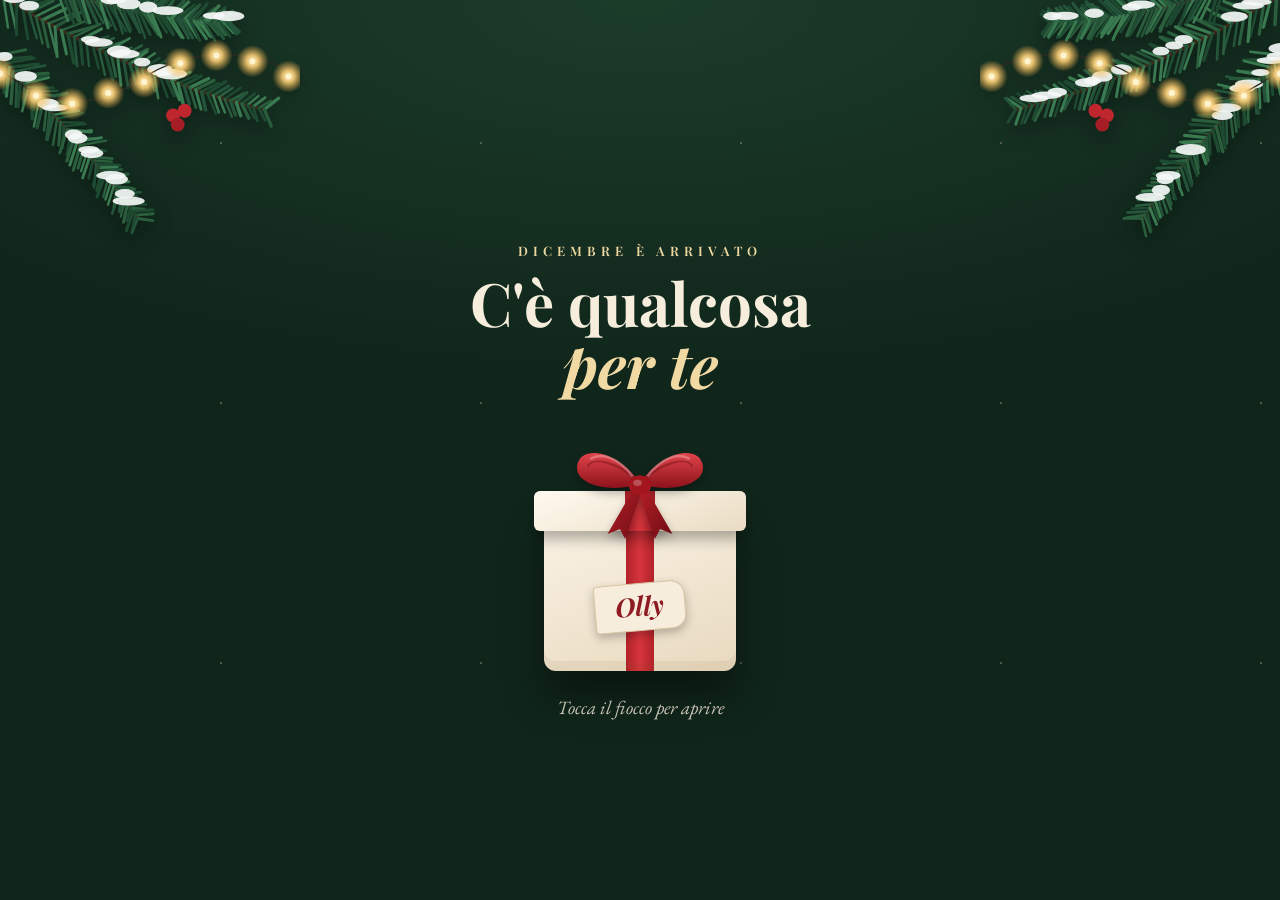
<file: index.html>
<!doctype html>
<html lang="it">
<head>
  <meta charset="utf-8">
  <meta name="viewport" content="width=device-width, initial-scale=1, viewport-fit=cover">
  <meta name="robots" content="noindex">
  <meta name="theme-color" content="#10261b">
  <title>Calendario dell'avvento</title>
  <link rel="icon" href="icon.svg" type="image/svg+xml">
  <link rel="icon" href="icon-192.png" sizes="192x192" type="image/png">
  <link rel="apple-touch-icon" href="icon-180.png">
  <link rel="manifest" href="manifest.webmanifest">
  <meta name="apple-mobile-web-app-title" content="Per Olly">
  <meta name="apple-mobile-web-app-capable" content="yes">
  <meta name="apple-mobile-web-app-status-bar-style" content="black-translucent">
  <link rel="preconnect" href="https://fonts.googleapis.com">
  <link rel="preconnect" href="https://fonts.gstatic.com" crossorigin>
  <link href="https://fonts.googleapis.com/css2?family=Caveat:wght@500;600&family=EB+Garamond:ital,wght@0,400;0,500;1,400&family=Playfair+Display:ital,wght@0,600;0,700;1,600;1,700&display=swap" rel="stylesheet">
  <link rel="stylesheet" href="style.css?v=20261128l">
  <link rel="stylesheet" href="voucher.css?v=20261128l">
</head>
<body>
  <div class="snow" aria-hidden="true"></div>
  <div class="branch left" aria-hidden="true"></div>
  <div class="branch right" aria-hidden="true"></div>

  <!-- Schermata 1: il pacchetto da aprire -->
  <main id="intro" class="screen intro">
    <p class="kicker">Dicembre è arrivato</p>
    <h1 class="intro-title">C'è qualcosa<br><em>per te</em></h1>

    <button id="gift" class="gift" type="button" aria-label="Apri il pacchetto">
      <span class="gift-glow"></span>
      <span class="gift-box"><span class="tag" id="tag-name">Olly</span></span>
      <span class="gift-lid"></span>
      <span class="gift-bow" data-bow></span>
    </button>
    <p class="hint" id="gift-hint">Tocca il fiocco per aprire</p>

    <form id="code-form" class="code-form" hidden>
      <label for="code">Qual è la parola segreta?</label>
      <div class="code-row">
        <input id="code" name="code" type="password" autocomplete="off" autocapitalize="off" spellcheck="false" required>
        <button type="submit">Entra</button>
      </div>
      <p class="code-error" id="code-error" role="alert"></p>
    </form>
  </main>

  <!-- Schermata 2: il calendario -->
  <main id="calendar" class="screen calendar" hidden>
    <div id="preview-bar" class="preview-bar" hidden>
      Anteprima admin del <input type="date" id="preview-date" min="2026-11-25" max="2026-12-26">
    </div>
    <header class="cal-head">
      <p class="per">Per</p>
      <h1 class="name"><span id="her-name">Olly</span><span class="heart" data-heart></span></h1>
      <div class="divider"><span></span><i data-bow></i><span></span></div>
      <p class="subtitle">Il tuo calendario dell'Avvento <span>♡</span></p>
      <p class="intro-text" id="intro-text"></p>
      <p class="signature" id="signature"></p>
      <p class="status"><svg viewBox="0 0 24 24" width="18" height="18" fill="none" stroke="currentColor" stroke-width="1.6" aria-hidden="true"><rect x="3.5" y="5" width="17" height="15" rx="2.5"/><path d="M3.5 10h17M8 3v4M16 3v4"/></svg><span id="status"></span></p>
    </header>
    <section class="grid" id="grid" aria-label="Caselle dal 1 al 24 dicembre"></section>
    <div class="ground" aria-hidden="true"></div>
  </main>

  <!-- Finestra della sorpresa -->
  <dialog id="surprise" class="surprise">
    <div class="paper">
      <span class="paper-rim" aria-hidden="true"></span>
      <span class="paper-bg" aria-hidden="true"></span>
      <article class="sheet">
        <button class="close" type="button" aria-label="Chiudi">×</button>
        <p class="s-date"><span id="s-date"></span></p>
        <h2 id="s-title"></h2>
        <div id="s-body"></div>
      </article>
      <span class="paper-bow" data-bow aria-hidden="true"></span>
      <span class="paper-sprig" data-sprig aria-hidden="true"></span>
    </div>
    <svg class="fx" width="0" height="0" aria-hidden="true" focusable="false">
      <filter id="tear" x="-4%" y="-4%" width="108%" height="108%"><feTurbulence type="fractalNoise" baseFrequency="0.045" numOctaves="3" seed="4" result="n"/><feDisplacementMap in="SourceGraphic" in2="n" scale="12" xChannelSelector="R" yChannelSelector="G"/></filter>
      <filter id="tear-rim" x="-4%" y="-4%" width="108%" height="108%"><feTurbulence type="fractalNoise" baseFrequency="0.09" numOctaves="4" seed="9" result="n"/><feDisplacementMap in="SourceGraphic" in2="n" scale="16" xChannelSelector="R" yChannelSelector="G"/></filter>
    </svg>
    <nav class="day-nav" aria-label="Altri giorni">
      <button id="s-prev" type="button" aria-label="Giorno prima">‹</button>
      <span id="s-count"></span>
      <button id="s-next" type="button" aria-label="Giorno dopo">›</button>
      <button id="s-sound" class="sound" type="button" aria-label="Togli il suono">🔊</button>
      <button id="s-save" class="sound save" type="button" aria-label="Salva la cartolina" title="Salva la cartolina" hidden><svg viewBox="0 0 24 24" aria-hidden="true"><path d="M12 4v11M7 10l5 5 5-5M5 19h14" fill="none" stroke="currentColor" stroke-width="2" stroke-linecap="round" stroke-linejoin="round"/></svg></button>
    </nav>
  </dialog>

  <div class="toast" id="toast" role="status"></div>

  <script src="config.js?v=20261128l"></script>
  <script src="decor.js?v=20261128l"></script>
  <script src="postcard.js?v=20261128l"></script>
  <script src="app.js?v=20261128l"></script>
</body>
</html>
</file>
<file: style.css>
:root {
  --bg: #10261b;
  --cream: #f6eddc;
  --cream-2: #e8d9bf;
  --red: #b3222a;
  --red-2: #861319;
  --green-2: #1a4129;
  --gold: #d9b26a;
  --gold-soft: #f1d9a4;
  --ink: #3b1416;
  --wine: #8e1b22;
  --serif: "Playfair Display", Georgia, serif;
  --text: "EB Garamond", Georgia, serif;
  --lock: url("data:image/svg+xml,%3Csvg xmlns='http://www.w3.org/2000/svg' viewBox='0 0 24 24'%3E%3Cpath d='M17 9V7A5 5 0 0 0 7 7v2a2 2 0 0 0-2 2v9a2 2 0 0 0 2 2h10a2 2 0 0 0 2-2v-9a2 2 0 0 0-2-2ZM9 7a3 3 0 0 1 6 0v2H9Z'/%3E%3C/svg%3E");
}

* { box-sizing: border-box; }
html, body { margin: 0; }
body {
  min-height: 100dvh;
  font-family: var(--text);
  color: var(--cream);
  background: radial-gradient(120% 70% at 50% 0%, #1c3c2a 0%, transparent 60%), var(--bg);
  background-attachment: fixed;
  -webkit-font-smoothing: antialiased;
  -webkit-tap-highlight-color: transparent;
  overflow-x: hidden;
}
[hidden] { display: none !important; }
button { font: inherit; cursor: pointer; }

/* Stelline sullo sfondo */
body::before {
  content: "";
  position: fixed; inset: 0; pointer-events: none;
  background-image:
    radial-gradient(1.2px 1.2px at 20% 30%, #f1d9a4 50%, transparent 51%),
    radial-gradient(1px 1px at 70% 12%, #fff 50%, transparent 51%),
    radial-gradient(1.4px 1.4px at 85% 55%, #f1d9a4 50%, transparent 51%),
    radial-gradient(1px 1px at 40% 80%, #fff 50%, transparent 51%),
    radial-gradient(1px 1px at 10% 65%, #f1d9a4 50%, transparent 51%);
  background-size: 260px 260px;
  opacity: .6;
}
.snow { position: fixed; inset: 0; pointer-events: none; overflow: hidden; z-index: 5; }
.snow i {
  position: absolute; top: -10px;
  width: var(--s); height: var(--s); border-radius: 50%;
  background: #fff; opacity: .75; filter: blur(.4px);
  animation: fall var(--d) linear var(--delay) infinite;
}
@keyframes fall { to { transform: translate3d(var(--drift), 105vh, 0); } }

/* Rami di pino negli angoli */
.branch {
  position: absolute; top: 0; z-index: 2; pointer-events: none;
  width: clamp(140px, 36vw, 300px);
  filter: drop-shadow(0 8px 10px rgba(0, 0, 0, .35));
}
.branch.left { left: 0; }
.branch.right { right: 0; transform: scaleX(-1); }
.branch svg { display: block; width: 100%; height: auto; }
.light { animation: twinkle 2.4s ease-in-out infinite; }
@keyframes twinkle { 50% { opacity: .45; } }

.screen { position: relative; z-index: 1; }
.kicker {
  margin: 0;
  font-family: var(--serif); font-size: 13px; font-weight: 600;
  letter-spacing: .38em; text-transform: uppercase;
  color: var(--gold-soft);
}

/* ---------- Intro ---------- */
.intro {
  min-height: 100dvh;
  display: flex; flex-direction: column; align-items: center; justify-content: center;
  padding: 110px 20px 48px;
  text-align: center;
}
.intro-title {
  margin: 12px 0 26px;
  font-family: var(--serif); font-weight: 700;
  font-size: clamp(38px, 11vw, 60px); line-height: 1.04;
}
.intro-title em { font-style: italic; color: var(--gold-soft); }

.gift {
  position: relative;
  width: 220px; height: 250px;
  border: 0; padding: 0; background: none;
  animation: wiggle 3.4s ease-in-out 1.2s infinite;
}
@keyframes wiggle {
  0%, 84%, 100% { transform: rotate(0); }
  88% { transform: rotate(-3deg); } 92% { transform: rotate(3deg); } 96% { transform: rotate(-1.5deg); }
}
.gift-box {
  position: absolute; left: 14px; right: 14px; bottom: 0; height: 160px; z-index: 1;
  border-radius: 6px 6px 12px 12px;
  background:
    linear-gradient(90deg, transparent calc(50% - 14px), var(--red) calc(50% - 14px), #d6353c 50%, var(--red) calc(50% + 14px), transparent calc(50% + 14px)),
    linear-gradient(160deg, #fbf4e6, var(--cream-2));
  box-shadow: 0 24px 40px rgba(0, 0, 0, .45), inset 0 -10px 0 rgba(120, 80, 30, .08);
}
.gift-lid {
  position: absolute; left: 4px; right: 4px; top: 70px; height: 40px; z-index: 2;
  border-radius: 6px;
  background:
    linear-gradient(90deg, transparent calc(50% - 15px), var(--red) calc(50% - 15px), #d6353c 50%, var(--red) calc(50% + 15px), transparent calc(50% + 15px)),
    linear-gradient(160deg, #fffaf0, #eadcc3);
  box-shadow: 0 8px 14px rgba(0, 0, 0, .3);
  transition: transform .9s cubic-bezier(.3, 1.4, .5, 1), opacity .9s ease;
}
.gift-bow {
  position: absolute; left: 50%; top: 18px; z-index: 3;
  width: 150px; margin-left: -75px;
  filter: drop-shadow(0 5px 5px rgba(0, 0, 0, .3));
  transition: transform .8s ease, opacity .8s ease;
}
[data-bow] svg { display: block; width: 100%; height: auto; }
.tag {
  position: absolute; left: 50%; top: 60%;
  transform: translate(-50%, -50%) rotate(-5deg);
  padding: 4px 20px 7px;
  background: var(--cream); color: var(--wine);
  border: 1px solid #d8c6a4; border-radius: 4px 14px 14px 4px;
  font-family: var(--serif); font-style: italic; font-weight: 700; font-size: 26px;
  box-shadow: 0 4px 10px rgba(0, 0, 0, .25);
  white-space: nowrap;
}
.gift-glow {
  position: absolute; left: 50%; top: 60px; width: 320px; height: 320px; z-index: 0;
  transform: translate(-50%, -50%) scale(.2); opacity: 0;
  background: radial-gradient(closest-side, rgba(255, 220, 140, .85), rgba(255, 220, 140, 0));
  transition: transform 1s ease, opacity 1s ease; pointer-events: none;
}
.gift.open { animation: none; }
.gift.open .gift-lid { transform: translateY(-130px) rotate(-14deg); opacity: 0; }
.gift.open .gift-bow { transform: translateY(-170px) rotate(20deg) scale(.8); opacity: 0; }
.gift.open .gift-glow { transform: translate(-50%, -50%) scale(1); opacity: 1; }

.hint { margin: 24px 0 0; font-size: 19px; font-style: italic; opacity: .9; }

.code-form { margin-top: 22px; width: min(100%, 340px); animation: rise .5s ease both; }
.code-form label { display: block; margin-bottom: 10px; font-size: 21px; font-style: italic; }
.code-row { display: flex; gap: 8px; }
.code-row input {
  flex: 1; min-width: 0;
  padding: 13px 16px;
  border: 1.5px solid rgba(241, 217, 164, .45); border-radius: 12px;
  background: rgba(0, 0, 0, .25); color: var(--cream);
  font: 18px var(--text); outline: none;
}
.code-row input:focus { border-color: var(--gold); }
.code-row button {
  padding: 0 22px; border: 0; border-radius: 12px;
  background: linear-gradient(180deg, #c9333a, var(--red-2)); color: var(--cream);
  font-family: var(--serif); font-weight: 700; font-size: 17px;
  box-shadow: 0 6px 14px rgba(0, 0, 0, .35);
}
.code-error { min-height: 24px; margin: 10px 0 0; color: #ffcfc8; font-size: 18px; }
.shake { animation: shake .45s ease; }
@keyframes shake { 20%, 60% { transform: translateX(-8px); } 40%, 80% { transform: translateX(8px); } }
@keyframes rise { from { opacity: 0; transform: translateY(14px); } }

/* ---------- Calendario ---------- */
.calendar {
  max-width: 820px; margin: 0 auto;
  padding: 46px 14px 0;
  animation: rise .8s ease both;
}
.cal-head { position: relative; z-index: 4; text-align: center; margin-bottom: 24px; }
.name {
  position: relative; display: inline-block;
  margin: 0;
  font-family: var(--serif); font-weight: 700;
  font-size: clamp(76px, 24vw, 128px); line-height: 1.05;
  color: var(--cream);
  text-shadow: 0 4px 18px rgba(0, 0, 0, .35);
}
.heart {
  position: absolute; right: -40px; top: 4px;
  width: 44px; color: var(--cream); transform: rotate(10deg);
}
.heart svg { display: block; width: 100%; }
.divider { display: flex; align-items: center; justify-content: center; margin: 0 auto 12px; max-width: 290px; }
.divider span { flex: 1; height: 1.5px; background: linear-gradient(90deg, transparent, var(--red) 70%); }
.divider span:last-child { transform: scaleX(-1); }
.divider i { display: block; width: 70px; margin: 0 -6px; }
.intro-text { margin: 0 auto; max-width: 25em; font-size: 20px; line-height: 1.35; }
.signature { margin: 10px 0 0; font-family: var(--serif); font-style: italic; font-size: 19px; color: var(--gold-soft); }
.status {
  display: inline-block; margin: 16px 0 0; padding: 5px 16px;
  border: 1px solid rgba(241, 217, 164, .35); border-radius: 999px;
  font-size: 17px; font-style: italic; color: var(--gold-soft);
}

.grid {
  position: relative; z-index: 4;
  display: grid;
  grid-template-columns: repeat(4, 1fr);
  grid-auto-rows: 82px;
  grid-auto-flow: dense;
  gap: 7px;
}
@media (min-width: 620px) {
  .grid { grid-template-columns: repeat(6, 1fr); grid-auto-rows: 100px; gap: 9px; }
  .tile.big { grid-row: span 3 !important; }
}

.tile {
  position: relative;
  display: flex; align-items: center; justify-content: center;
  padding: 8px 12px;
  border: 0; border-radius: 9px;
  font-family: var(--serif); font-style: italic; font-weight: 700;
  font-size: 36px; line-height: 1;
  overflow: hidden;
  box-shadow: 0 6px 14px rgba(0, 0, 0, .4), inset 0 1px 0 rgba(255, 255, 255, .22), inset 0 0 0 1px rgba(255, 255, 255, .06);
  transition: transform .18s ease;
  animation: pop .55s cubic-bezier(.3, 1.4, .5, 1) both;
  animation-delay: calc(var(--i) * 28ms);
}
.tile::after { /* riflesso satinato */
  content: ""; position: absolute; inset: 0; pointer-events: none;
  background: linear-gradient(120deg, rgba(255, 255, 255, .14), transparent 40%, transparent 70%, rgba(0, 0, 0, .08));
}
.tile:active { transform: scale(.96); }
@keyframes pop { from { opacity: 0; transform: scale(.85); } }

.tile.w2 { grid-column: span 2; }
.tile.h2 { grid-row: span 2; }
.tile.big { grid-column: span 2; grid-row: span 2; }

.c-cream { background: linear-gradient(160deg, #fbf4e6, var(--cream-2)); color: var(--wine); }
.c-cream .ico { color: #9a6a3f; }
.c-red { background: linear-gradient(160deg, #c22d34, var(--red-2)); color: var(--cream); }
.c-green { background: linear-gradient(160deg, #2f6a49, var(--green-2)); color: var(--cream); }
.c-red .ico, .c-green .ico { color: var(--gold-soft); }

.tile .num { position: relative; z-index: 1; }
.tile .ico { position: absolute; opacity: .92; }
.tile.w2.has-ico { justify-content: flex-end; padding-right: 16px; }
.tile.w2 .ico { left: 10px; top: 50%; height: 80%; width: auto; transform: translateY(-50%); }
.tile.h2.has-ico { align-items: flex-end; padding-bottom: 16px; }
.tile.h2 .ico { top: 16px; left: 50%; width: 62%; transform: translateX(-50%); }
.tile.sq.has-ico { justify-content: flex-start; align-items: flex-end; padding: 8px 10px; font-size: 30px; }
.tile.sq .ico { right: 6px; bottom: 6px; width: 46%; }
.tile.sq.has-ico { align-items: flex-start; }

/* Il 24: pacchetto panna con nastro rosso, fiocco e agrifoglio */
.tile.big {
  font-size: 84px; color: var(--wine);
  align-items: flex-end; justify-content: flex-end; padding: 0 18px 16px 0;
  background:
    linear-gradient(90deg, transparent 0 24%, #c22d34 24% calc(24% + 14px), transparent 0),
    linear-gradient(0deg, transparent 0 calc(64% - 7px), #c22d34 calc(64% - 7px) calc(64% + 7px), transparent 0),
    linear-gradient(160deg, #fdf7ec, #eadbc0);
}
.tile.big .ribbon-bow { position: absolute; left: calc(24% + 7px); top: 36%; width: 104px; transform: translate(-50%, -50%) rotate(-8deg); z-index: 1; filter: drop-shadow(0 4px 4px rgba(0, 0, 0, .25)); }
.tile.big .holly { position: absolute; right: 6px; top: 4px; width: 58px; }
.tile.big .num { text-shadow: 0 2px 0 rgba(255, 255, 255, .6); }

.tile .label {
  position: absolute; z-index: 2; top: 8px; left: 8px;
  padding: 3px 8px; border-radius: 999px;
  font-family: var(--text); font-style: normal; font-weight: 500;
  font-size: 11px; letter-spacing: .12em; text-transform: uppercase;
  background: var(--gold-soft); color: var(--ink);
}
.tile.big .label { left: calc(24% + 22px); top: 12px; background: #c22d34; color: var(--cream); }

/* Bloccate: lucchetto discreto */
.tile.locked { filter: saturate(.85) brightness(.9); }
.tile.big.locked { filter: none; }
.tile .lock {
  position: absolute; z-index: 2; top: 9px; right: 9px;
  width: 12px; height: 12px; opacity: .55; background: currentColor;
  -webkit-mask: var(--lock) center / contain no-repeat; mask: var(--lock) center / contain no-repeat;
}
.tile.big .lock { right: auto; top: auto; left: 12px; bottom: 12px; width: 15px; height: 15px; }

/* Aperte ma non viste: pallino dorato */
.tile .dot {
  position: absolute; z-index: 2; top: 9px; right: 9px;
  width: 9px; height: 9px; border-radius: 50%;
  background: var(--gold); box-shadow: 0 0 0 3px rgba(255, 255, 255, .35), 0 0 10px var(--gold);
}
.tile.big .dot { right: auto; left: 12px; top: 12px; }
/* Già viste: angolino piegato */
.tile.seen::before {
  content: ""; position: absolute; top: 0; right: 0; z-index: 2;
  border-style: solid; border-width: 0 20px 20px 0;
  border-color: transparent var(--bg) rgba(0, 0, 0, .2) transparent;
}
/* Oggi: alone dorato */
.tile.today { animation: pop .55s cubic-bezier(.3, 1.4, .5, 1) both, glow 2.2s ease-in-out .8s infinite; outline: 2px solid var(--gold); outline-offset: 2px; overflow: visible; }
@keyframes glow { 50% { box-shadow: 0 6px 14px rgba(0, 0, 0, .4), 0 0 28px 6px rgba(241, 217, 164, .55); } }
.tile.shake { animation: shake .45s ease; }

/* Neve a terra in fondo */
.ground {
  position: relative; z-index: 4;
  height: 110px; margin: -34px -14px 0;
  background:
    radial-gradient(60% 64px at 12% 100%, #f4f7f6 98%, transparent 100%),
    radial-gradient(50% 54px at 58% 100%, #eaf0ee 98%, transparent 100%),
    radial-gradient(45% 76px at 96% 100%, #f7faf9 98%, transparent 100%);
  pointer-events: none;
  filter: drop-shadow(0 -4px 8px rgba(0, 0, 0, .25));
}

.preview-bar {
  position: sticky; top: 8px; z-index: 6;
  margin: -24px auto 18px; width: fit-content; max-width: 100%;
  padding: 8px 14px; border-radius: 999px;
  background: var(--gold-soft); color: var(--ink);
  font-size: 16px; font-weight: 500;
}
.preview-bar input { font: inherit; border: 0; border-radius: 8px; padding: 2px 6px; }

/* ---------- Sorpresa ---------- */
.surprise {
  width: min(100% - 24px, 560px);
  max-height: calc(100dvh - 40px);
  padding: 0; border: 0; border-radius: 16px;
  background: linear-gradient(170deg, #fdf8ee, #f1e5cf); color: var(--ink);
  box-shadow: 0 30px 80px rgba(0, 0, 0, .55);
  overflow: auto;
}
.surprise[open] { animation: open-sheet .55s cubic-bezier(.3, 1.3, .5, 1) both; }
@keyframes open-sheet { from { opacity: 0; transform: translateY(40px) scale(.92); } }
.surprise::backdrop { background: rgba(6, 18, 12, .72); backdrop-filter: blur(4px); }
.sheet { position: relative; padding: 26px 22px 26px; border-top: 10px solid #c22d34; }
.sheet .kicker { color: #b3222a; }
.sheet h2 { margin: 8px 44px 4px 0; font-family: var(--serif); font-style: italic; font-size: 32px; line-height: 1.1; color: var(--wine); }
.sheet-bow { width: 64px; margin: 2px 0 14px; }
.close {
  position: absolute; top: 14px; right: 14px;
  width: 40px; height: 40px; border: 0; border-radius: 50%;
  background: rgba(59, 20, 22, .08); color: var(--ink); font-size: 26px; line-height: 1;
}
.message { margin: 0 0 18px; font-size: 21px; line-height: 1.45; white-space: pre-wrap; overflow-wrap: anywhere; }
.media { display: grid; gap: 12px; margin-bottom: 18px; }
.media img, .media video { display: block; width: 100%; max-height: 70dvh; object-fit: contain; border-radius: 10px; background: #0001; box-shadow: 0 6px 16px rgba(0, 0, 0, .15); }
.media audio { width: 100%; }
.link-btn {
  display: inline-block; padding: 13px 22px; border-radius: 12px;
  background: linear-gradient(180deg, #c9333a, var(--red-2)); color: var(--cream);
  font-family: var(--serif); font-weight: 700; text-decoration: none;
  box-shadow: 0 6px 14px rgba(134, 19, 25, .3);
}
.empty { text-align: center; padding: 4px 0; }
.empty .big-emoji { font-size: 54px; line-height: 1; }
.empty p { font-size: 21px; line-height: 1.45; }
.sparkle {
  position: fixed; z-index: 100; pointer-events: none;
  width: 7px; height: 7px; border-radius: 1px;
  animation: burst 1s ease-out forwards;
}
@keyframes burst { to { transform: translate(var(--x), var(--y)) rotate(var(--r)); opacity: 0; } }

.toast {
  position: fixed; left: 50%; bottom: calc(24px + env(safe-area-inset-bottom)); z-index: 50;
  transform: translate(-50%, 30px); opacity: 0;
  max-width: calc(100% - 32px);
  padding: 12px 18px; border-radius: 12px;
  background: var(--cream); color: var(--ink);
  font-size: 18px; text-align: center;
  box-shadow: 0 12px 30px rgba(0, 0, 0, .4);
  transition: transform .3s ease, opacity .3s ease;
  pointer-events: none;
}
.toast.show { transform: translate(-50%, 0); opacity: 1; }

@media (prefers-reduced-motion: reduce) {
  *, *::before, *::after { animation-duration: .01ms !important; animation-iteration-count: 1 !important; transition-duration: .01ms !important; }
  .snow { display: none; }
}

/* ---------- Ritocchi: dettagli delle caselle ---------- */
.tile .frame {
  position: absolute; inset: 5px; z-index: 1; pointer-events: none;
  border: 1px solid rgba(241, 217, 164, .35); border-radius: 6px;
}
.c-cream .frame { border: 1px dashed rgba(142, 27, 34, .28); }
.tile.big .frame { display: none; }
.tile .num { display: inline-flex; flex-direction: column; align-items: center; }
.tile .mon {
  margin-top: 3px;
  font-family: var(--text); font-style: normal; font-weight: 500;
  font-size: 10px; letter-spacing: .3em; text-transform: uppercase; opacity: .7;
}
.tile.big .mon { font-size: 13px; margin-top: 0; }

/* ---------- Foto stile polaroid ---------- */
.polaroid {
  margin: 6px auto 10px; padding: 12px 12px 14px;
  width: min(100%, 420px);
  background: #fffdf7;
  border-radius: 3px;
  box-shadow: 0 1px 2px rgba(0, 0, 0, .12), 0 12px 28px rgba(60, 30, 20, .18);
  transform: rotate(var(--tilt, -1.5deg));
}
.polaroid img { display: block; width: 100%; max-height: 60dvh; object-fit: cover; border-radius: 1px; background: #eee; }
.polaroid figcaption {
  margin-top: 10px; text-align: center;
  font-family: "Caveat", cursive; font-size: 24px; line-height: 1.1; color: #4a2a22;
}
.polaroid:not(:has(figcaption)) { padding-bottom: 40px; }
.see-you {
  margin: 22px 0 0; padding-top: 16px;
  border-top: 1px dashed rgba(142, 27, 34, .3);
  text-align: center; font-style: italic; font-size: 18px; color: var(--wine);
}

/* ---------- Animazione di apertura ---------- */
.opener { position: fixed; inset: 0; z-index: 90; background: rgba(6, 18, 12, .72); backdrop-filter: blur(3px); opacity: 0; perspective: 900px; }
.op-glow {
  position: absolute; left: 50%; top: 50%; width: 520px; height: 520px;
  background: radial-gradient(closest-side, rgba(255, 221, 150, .75), rgba(255, 190, 90, .25) 45%, transparent 70%);
  opacity: 0; pointer-events: none;
}
.op-card {
  position: fixed; display: flex; align-items: center; justify-content: center;
  border-radius: 9px; transform-origin: center;
  font-family: var(--serif); font-style: italic; font-weight: 700; font-size: 36px;
}
.op-bow { position: absolute; left: 50%; top: 50%; width: 70%; max-width: 120px; transform: translate(-50%, -55%); }
.op-bow svg { display: block; width: 100%; }
.op-env {
  position: fixed; left: 50%; top: 50%; width: 260px; height: 170px;
  transform: translate(-50%, -50%); opacity: 0; perspective: 800px;
  filter: drop-shadow(0 24px 40px rgba(0, 0, 0, .45));
}
.op-back { position: absolute; inset: 0; background: #dcc7a2; border-radius: 6px; }
.op-letter {
  position: absolute; left: 12px; right: 12px; top: 10px; height: 150px; z-index: 1;
  display: flex; flex-direction: column; align-items: center; justify-content: flex-start; gap: 4px;
  padding-top: 18px; border-radius: 4px;
  background: linear-gradient(170deg, #fffaf0, #f3e7d0);
  color: var(--wine); font-family: var(--serif);
}
.op-letter span { font-size: 11px; letter-spacing: .3em; text-transform: uppercase; color: #b3222a; }
.op-letter b { font-style: italic; font-size: 26px; }
.op-front {
  position: absolute; inset: 0; z-index: 2; border-radius: 6px;
  background: linear-gradient(160deg, #f4e8d2, #e6d4b3);
  clip-path: polygon(0 28%, 50% 66%, 100% 28%, 100% 100%, 0 100%);
}
.op-flap {
  position: absolute; left: 0; right: 0; top: 0; height: 66%; z-index: 3;
  transform-origin: top center; backface-visibility: visible;
  background: linear-gradient(180deg, #eadbbd, #dcc7a2);
  clip-path: polygon(0 0, 100% 0, 50% 100%);
}
.op-seal {
  position: absolute; z-index: 4; left: 50%; top: calc(66% - 30px); width: 34px; height: 34px; margin-left: -17px;
  border-radius: 50%; background: radial-gradient(circle at 35% 35%, #d8424a, #8d121a);
  box-shadow: 0 2px 4px rgba(0, 0, 0, .3);
}
.intro-text { text-wrap: balance; }

/* Neve sopra la sorpresa aperta */
.snowfall {
  position: fixed; inset: 0; width: 100vw; height: 100dvh;
  margin: 0; padding: 0; border: 0; background: transparent;
  pointer-events: none; z-index: 95;
}
.snowfall:popover-open { display: block; }
.snowfall[popover]:not(:popover-open) { display: none; }


/* =========================================================
   Stile "carta e regali" (ispirato al riferimento di Cocco)
   ========================================================= */
:root { --paper: #f4ead6; --paper-2: #e6d5b5; --paper-ink: #4a2a22; --tear-top: url("data:image/svg+xml,%3Csvg xmlns='http://www.w3.org/2000/svg' viewBox='0 0 300 14' preserveAspectRatio='none'%3E%3Cpath d='M0,0 L9,2 L19,0 L24,8 L29,5 L33,8 L40,0 L45,6 L55,1 L62,1 L72,0 L77,3 L81,9 L91,0 L98,0 L104,4 L114,2 L119,9 L127,8 L133,1 L140,5 L145,8 L150,9 L154,9 L161,7 L171,5 L182,9 L193,5 L201,3 L207,3 L212,9 L220,8 L231,5 L242,4 L247,1 L257,2 L266,2 L277,6 L281,1 L290,5 L299,9 L300,9 L300,14 L0,14Z'/%3E%3C/svg%3E"); --tear-bot: url("data:image/svg+xml,%3Csvg xmlns='http://www.w3.org/2000/svg' viewBox='0 0 300 14' preserveAspectRatio='none'%3E%3Cpath transform='translate%280 14%29 scale%281 -1%29' d='M0,0 L9,2 L19,0 L24,8 L29,5 L33,8 L40,0 L45,6 L55,1 L62,1 L72,0 L77,3 L81,9 L91,0 L98,0 L104,4 L114,2 L119,9 L127,8 L133,1 L140,5 L145,8 L150,9 L154,9 L161,7 L171,5 L182,9 L193,5 L201,3 L207,3 L212,9 L220,8 L231,5 L242,4 L247,1 L257,2 L266,2 L277,6 L281,1 L290,5 L299,9 L300,9 L300,14 L0,14Z'/%3E%3C/svg%3E"); }

/* --- intestazione --- */
.per { margin: 0; font-family: var(--serif); font-style: italic; font-size: 26px; color: var(--cream); opacity: .9; }
.name { margin-top: -6px; }
.subtitle { margin: 2px 0 6px; font-family: var(--serif); font-style: italic; font-size: 19px; color: var(--cream); }
.subtitle span { color: #e9a4a4; }
.intro-text { font-size: 17px; opacity: .85; }
.status { display: inline-flex; align-items: center; gap: 8px; padding: 8px 20px; border: 1.5px solid rgba(241, 217, 164, .55); font-size: 18px; }
.status svg { width: 18px; height: 18px; fill: none; stroke: var(--gold-soft); stroke-width: 1.6; stroke-linecap: round; }
.divider { max-width: 340px; }
.divider span { height: 3px; border-radius: 2px; background: linear-gradient(90deg, transparent, #a3161e 30%, #c22d34); }

/* --- caselle: carta invecchiata --- */
.grid.no-pop .tile { animation: none; }
.grid.no-pop .tile.today { animation: glow 2.2s ease-in-out infinite; }
.c-cream {
  background:
    radial-gradient(circle at 18% 12%, rgba(255, 255, 255, .55), transparent 42%),
    radial-gradient(circle at 85% 92%, rgba(150, 105, 55, .22), transparent 55%),
    linear-gradient(160deg, #f8f0e0, #e8d8ba);
  box-shadow: 0 6px 14px rgba(0, 0, 0, .4), inset 0 0 16px rgba(130, 90, 40, .22);
}
.c-red {
  background:
    radial-gradient(circle at 20% 10%, rgba(255, 255, 255, .14), transparent 45%),
    linear-gradient(160deg, #b8262e, #7d1219);
}
.c-green {
  background:
    radial-gradient(circle at 20% 10%, rgba(255, 255, 255, .12), transparent 45%),
    linear-gradient(160deg, #2c6345, #163a25);
}
.c-tartan {
  color: var(--cream);
  background:
    repeating-linear-gradient(90deg, transparent 0 14px, rgba(20, 60, 35, .45) 14px 18px, transparent 18px 30px, rgba(255, 230, 190, .18) 30px 31px, transparent 31px 44px),
    repeating-linear-gradient(0deg, transparent 0 14px, rgba(20, 60, 35, .45) 14px 18px, transparent 18px 30px, rgba(255, 230, 190, .18) 30px 31px, transparent 31px 44px),
    linear-gradient(160deg, #a51d25, #6e0f15);
}
.c-tartan .ico { color: var(--gold-soft); }
.c-tartan .frame { border-color: rgba(241, 217, 164, .3); }

/* casella già aperta: cartellino appeso */
.tile.seen:not(.big) .num, .tile.seen:not(.big) .ico, .tile.seen:not(.big) .frame { opacity: .18; }
.tile.seen::before { display: none; }
.htag {
  position: absolute; z-index: 3; left: 50%; top: 50%;
  display: flex; flex-direction: column; align-items: center; justify-content: center;
  width: 46px; height: 62px; padding-top: 10px;
  transform: translate(-50%, -46%) rotate(-6deg);
  background: linear-gradient(170deg, #fbf4e6, #e9d9bb);
  color: var(--wine); border: 1px solid #cdb58c;
  clip-path: polygon(22% 0, 78% 0, 100% 16%, 100% 100%, 0 100%, 0 16%);
  box-shadow: 0 3px 6px rgba(0, 0, 0, .3);
  font-family: var(--serif); font-style: italic;
}
.htag::before { content: ""; position: absolute; top: 6px; left: 50%; width: 7px; height: 7px; margin-left: -3.5px; border-radius: 50%; background: rgba(0, 0, 0, .25); box-shadow: inset 0 0 0 1.5px #b99a68; }
.htag b { font-size: 24px; line-height: 1; }
.htag i { font-style: normal; font-size: 12px; color: #b3222a; }
.tile.seen .htag + .lock { display: none; }

/* --- la sorpresa: foglio di carta strappato --- */
.surprise {
  width: min(100% - 20px, 520px);
  max-height: none; overflow: visible;
  background: transparent; box-shadow: none; border-radius: 0;
}
.sheet {
  position: relative;
  max-height: calc(100dvh - 120px); overflow-y: auto; overscroll-behavior: contain;
  padding: 34px 24px 60px; border: 0;
  color: var(--paper-ink);
  background:
    radial-gradient(circle at 12% 8%, rgba(255, 255, 255, .6), transparent 35%),
    radial-gradient(circle at 90% 30%, rgba(170, 120, 60, .14), transparent 40%),
    radial-gradient(circle at 20% 85%, rgba(170, 120, 60, .16), transparent 45%),
    linear-gradient(175deg, var(--paper), var(--paper-2));
  -webkit-mask: var(--tear-top) top / 300px 14px repeat-x, linear-gradient(#000 0 0) center / 100% calc(100% - 26px) no-repeat, var(--tear-bot) bottom / 300px 14px repeat-x;
          mask: var(--tear-top) top / 300px 14px repeat-x, linear-gradient(#000 0 0) center / 100% calc(100% - 26px) no-repeat, var(--tear-bot) bottom / 300px 14px repeat-x;
}
.surprise .sheet { filter: none; }
.surprise { filter: drop-shadow(0 20px 40px rgba(0, 0, 0, .5)); }
.close { top: 22px; right: 16px; background: rgba(74, 42, 34, .08); }
.sprig-deco { position: absolute; left: -6px; top: 120px; width: 70px; pointer-events: none; opacity: .95; transform: rotate(-18deg); }
.sprig-deco .ico { display: block; width: 62px; height: 62px; color: #6d8a5a; }
.sprig-deco .ico + .ico { margin-top: -20px; margin-left: 8px; }
.s-date {
  display: flex; align-items: center; gap: 12px; justify-content: center;
  margin: 0 44px 10px; font-family: var(--serif); font-size: 13px; font-weight: 600;
  letter-spacing: .32em; text-transform: uppercase; color: var(--wine);
}
.s-date::before, .s-date::after { content: ""; flex: 0 1 46px; height: 1px; background: rgba(142, 27, 34, .5); }
.sheet h2 { margin: 0 8px 4px; text-align: center; font-size: 34px; line-height: 1.08; color: #8e1b22; }
.t-heart { font-style: normal; font-weight: 400; font-size: .7em; color: #b3222a; }
.sheet-bow { width: 70px; margin: 4px auto 18px; }
.message { text-align: center; font-style: italic; font-size: 20px; line-height: 1.5; color: var(--paper-ink); }

.polaroid { position: relative; margin: 14px auto 20px; padding: 12px 12px 8px; background: #fffaf0; width: min(92%, 400px); }
.polaroid figcaption { margin-top: 6px; color: #b3222a; font-size: 26px; }
.polaroid .tape {
  position: absolute; left: 50%; top: -12px; z-index: 1; width: 96px; height: 26px;
  transform: translateX(-50%) rotate(-3deg);
  background: rgba(226, 208, 168, .82);
  box-shadow: 0 1px 2px rgba(0, 0, 0, .12);
  clip-path: polygon(3% 0, 97% 4%, 100% 50%, 97% 100%, 2% 96%, 0 50%);
}
.see-you { border-top-color: rgba(142, 27, 34, .25); }
.seal {
  position: absolute; right: 22px; bottom: 26px;
  display: grid; place-items: center; width: 52px; height: 52px; border-radius: 50%;
  background: radial-gradient(circle at 35% 30%, #d4454c, #8d121a 70%);
  box-shadow: 0 3px 6px rgba(0, 0, 0, .3), inset 0 0 0 4px rgba(0, 0, 0, .12);
  color: #6e0d14; font-size: 20px; text-shadow: 0 1px 0 rgba(255, 255, 255, .25);
  transform: rotate(-12deg);
}
.seal::before { content: ""; position: absolute; right: 40px; top: 30px; width: 120px; height: 3px; transform: rotate(-28deg); background: repeating-linear-gradient(90deg, #c22d34 0 6px, #fff6ea 6px 10px); border-radius: 2px; z-index: -1; }
.empty .big-emoji { margin-top: 6px; }

.day-nav { display: flex; align-items: center; justify-content: center; gap: 44px; margin-top: 14px; color: var(--cream); font-family: var(--serif); font-style: italic; font-size: 18px; }
.day-nav button {
  width: 46px; height: 46px; border-radius: 50%;
  border: 1.5px solid rgba(241, 217, 164, .6); background: rgba(10, 26, 18, .35); color: var(--cream);
  font-size: 28px; line-height: 1; padding-bottom: 4px;
}
.day-nav button:disabled { opacity: .25; cursor: default; }

/* ritocchi: data su una riga, sigillo in fondo al foglio senza coprire il contenuto */
.s-date span { white-space: nowrap; }
.s-date { margin: 0 40px 10px; letter-spacing: .24em; }
.sheet { padding-bottom: 34px; }
.seal { position: relative; right: auto; bottom: auto; margin: 22px 10px 0 auto; z-index: 0; }
.seal::before { width: 70px; right: 38px; top: 14px; transform: rotate(-14deg); }

/* ---------- animazioni leggere all'apertura della sorpresa ---------- */
.sheet.enter .s-date { animation: fadeUp .5s ease-out both .05s; }
.sheet.enter h2 { animation: fadeUp .55s ease-out both .1s; }
.sheet.enter .t-heart { display: inline-block; animation: beat 1s ease-in-out .7s 2; }
.sheet.enter .sheet-bow { animation: bowIn .6s cubic-bezier(.3, 1.5, .5, 1) both .2s; }
.sheet.enter .polaroid { animation: dropIn .7s cubic-bezier(.25, 1.3, .5, 1) both .3s; }
.sheet.enter .polaroid + .polaroid { animation-delay: .45s; }
.sheet.enter .message, .sheet.enter .see-you, .sheet.enter .empty { animation: fadeUp .6s ease-out both .45s; }
.sheet.enter .seal { animation: stamp .45s cubic-bezier(.2, 1.4, .5, 1) both .9s; }
.sheet.enter .sprig-deco { animation: sway 4s ease-in-out .6s infinite; transform-origin: 10% 40%; }
@keyframes fadeUp { from { opacity: 0; transform: translateY(10px); } to { opacity: 1; transform: none; } }
@keyframes beat { 0%, 100% { transform: scale(1); } 30% { transform: scale(1.35); } 60% { transform: scale(.95); } }
@keyframes bowIn { from { opacity: 0; transform: scale(.3) rotate(-25deg); } to { opacity: 1; transform: none; } }
@keyframes dropIn { from { opacity: 0; transform: translateY(-26px) rotate(calc(var(--tilt, -2deg) * 4)); } to { opacity: 1; transform: rotate(var(--tilt, -2deg)); } }
@keyframes stamp { 0% { opacity: 0; transform: scale(2.2) rotate(-40deg); } 70% { opacity: 1; transform: scale(.92) rotate(-10deg); } 100% { opacity: 1; transform: rotate(-12deg); } }
@keyframes sway { 0%, 100% { transform: rotate(-18deg); } 50% { transform: rotate(-12deg); } }

/* la vigilia: il titolo si illumina d'oro */
.sheet.xmas h2 { animation: fadeUp .55s ease-out both .1s, goldGlow 2.8s ease-in-out 1s infinite; }
@keyframes goldGlow { 0%, 100% { text-shadow: 0 0 0 rgba(227, 184, 96, 0); } 50% { text-shadow: 0 0 14px rgba(227, 184, 96, .85), 0 0 2px rgba(227, 184, 96, .9); } }

/* il bigliettino della casella appena aperta dondola un po' */
.htag.swing { transform-origin: 50% 0%; animation: tagSwing 1.6s ease-out both .2s; }
@keyframes tagSwing { 0% { transform: translate(-50%, -46%) rotate(-6deg); } 20% { transform: translate(-50%, -46%) rotate(12deg); } 40% { transform: translate(-50%, -46%) rotate(-14deg); } 60% { transform: translate(-50%, -46%) rotate(0deg); } 80% { transform: translate(-50%, -46%) rotate(-8deg); } 100% { transform: translate(-50%, -46%) rotate(-6deg); } }

/* le lucine dei rami: già nel decoro; il numero di oggi respira appena */
.tile.today .num { animation: breathe 2.6s ease-in-out infinite; }
@keyframes breathe { 0%, 100% { transform: scale(1); } 50% { transform: scale(1.06); } }

@media (prefers-reduced-motion: reduce) {
  .sheet.enter *, .htag.swing, .tile.today .num, .sheet.xmas h2 { animation: none !important; }
}

/* --- notifiche --- */
.notify { margin: 14px auto 0; max-width: 24em; }
.notify-btn {
  font: inherit; font-size: 17px; color: var(--ink); background: var(--gold-soft);
  border: 0; border-radius: 999px; padding: 9px 20px; cursor: pointer;
  box-shadow: 0 4px 14px rgba(0, 0, 0, .25);
}
.notify-btn:disabled { opacity: .6; }
.notify-note { margin: 8px 0 0; font-size: 15px; font-style: italic; color: var(--gold-soft); opacity: .9; }
.notify-note:empty { display: none; }
.day-nav button.sound { font-size: 18px; font-style: normal; }
.day-nav { gap: 24px; }

/* --- prima del 1° dicembre: caselle sfocate e lucchetto --- */
.grid.waiting .tile { filter: blur(3.5px) saturate(.8) brightness(.85); }
.grid.waiting .tile.big { filter: blur(3.5px) saturate(.9); }
.wait-lock { position: sticky; top: 34vh; height: 0; z-index: 6; display: flex; align-items: flex-start; justify-content: center; pointer-events: none; }
.wait-card {
  display: grid; justify-items: center; gap: 4px; padding: 20px 28px 18px;
  background: rgba(16, 38, 27, .82); border: 1.5px solid rgba(241, 217, 164, .6); border-radius: 22px;
  box-shadow: 0 12px 40px rgba(0, 0, 0, .45); color: var(--cream); text-align: center;
  backdrop-filter: blur(4px); -webkit-backdrop-filter: blur(4px);
  animation: waitIn .6s ease-out both;
}
.wait-card svg { width: 46px; height: 46px; fill: none; stroke: var(--gold-soft); stroke-width: 1.5; stroke-linecap: round; stroke-linejoin: round; margin-bottom: 4px; }
.wait-card strong { font-family: var(--serif); font-style: italic; font-size: 24px; font-weight: 600; color: var(--gold-soft); }
.wait-card span { font-size: 17px; opacity: .85; }
@keyframes waitIn { from { opacity: 0; transform: translateY(10px) scale(.96); } }

/* ---------- salva la cartolina ---------- */
.save-card {
  display: block; margin: 18px auto 0; padding: 11px 20px; border: 1.5px solid rgba(142, 27, 34, .35); border-radius: 999px;
  background: rgba(255, 255, 255, .55); color: var(--wine); font-family: var(--serif); font-size: 16px; font-weight: 700; cursor: pointer;
}
.save-ov { position: fixed; inset: 0; z-index: 300; display: grid; place-items: center; padding: 16px; background: rgba(6, 18, 12, .78); backdrop-filter: blur(4px); animation: fadeUp .25s ease-out both; }
.save-box { position: relative; width: min(100%, 420px); max-height: calc(100dvh - 32px); overflow: auto; padding: 18px 16px 16px; border-radius: 18px; background: #fbf3e3; color: var(--ink); text-align: center; box-shadow: 0 20px 50px rgba(0, 0, 0, .45); }
.save-box h3 { margin: 0 34px 12px; font-family: var(--serif); font-style: italic; font-size: 22px; color: var(--wine); }
.save-x { position: absolute; top: 8px; right: 8px; width: 36px; height: 36px; border: 0; border-radius: 50%; background: rgba(59, 20, 22, .08); color: var(--ink); font-size: 22px; line-height: 1; cursor: pointer; }
.save-status { margin: 40px 0; font-style: italic; }
.save-img { display: block; width: 100%; max-height: 56dvh; object-fit: contain; border-radius: 8px; box-shadow: 0 8px 20px rgba(0, 0, 0, .25); -webkit-touch-callout: default; }
.save-go { display: block; width: 100%; margin-top: 14px; padding: 13px 18px; border: 0; border-radius: 12px; background: linear-gradient(180deg, #c9333a, #8e1b22); color: #fff; font-family: var(--serif); font-size: 17px; font-weight: 700; cursor: pointer; }
.save-hint { margin: 8px 0 0; font-size: 14px; color: #8a6a6f; }
.save-files { display: flex; flex-wrap: wrap; justify-content: center; gap: 8px; margin-top: 14px; padding-top: 12px; border-top: 1px dashed rgba(142, 27, 34, .3); }
.save-files p { width: 100%; margin: 0; font-size: 14px; color: #8a6a6f; }
.save-files a { padding: 7px 12px; border-radius: 999px; background: rgba(142, 27, 34, .08); color: var(--wine); font-size: 15px; text-decoration: none; }

/* ---------- tasto salva nella barra in basso ---------- */
.day-nav button.save { display: grid; place-items: center; padding: 0; }
.day-nav button.save svg { width: 22px; height: 22px; }
.day-nav button.save[hidden] { display: none; }
@media (max-width: 400px) { .day-nav { gap: 14px; } }

/* ---------- lettore audio con onda ---------- */
.aplayer {
  display: flex; align-items: center; gap: 12px; padding: 10px 14px 10px 10px; border-radius: 999px;
  background: linear-gradient(180deg, #fffaf0, #f3e6cc); border: 1px solid rgba(142, 27, 34, .14);
  box-shadow: 0 6px 16px rgba(90, 30, 20, .14), inset 0 1px 0 #fff;
}
.aplayer audio { display: none; }
.ap-play {
  flex: none; width: 46px; height: 46px; display: grid; place-items: center; padding: 0; border: 0; border-radius: 50%;
  background: radial-gradient(circle at 35% 30%, #c4313a, #7c1622); color: #fff6ea; cursor: pointer;
  box-shadow: 0 4px 10px rgba(124, 22, 34, .35);
}
.ap-play svg { width: 22px; height: 22px; margin-left: 2px; }
.aplayer.playing .ap-play svg { margin-left: 0; }
.ap-wave { flex: 1; min-width: 0; height: 34px; display: flex; align-items: center; gap: 2px; cursor: pointer; }
.ap-wave i { flex: 1; min-width: 2px; border-radius: 2px; background: rgba(124, 22, 34, .28); transition: background .2s; }
.ap-wave i.on { background: #8e1b22; }
.aplayer.playing .ap-wave i.on:last-of-type { animation: none; }
.ap-time { flex: none; font-family: var(--serif); font-size: 13px; font-variant-numeric: tabular-nums; color: #7c1622; }

/* ---------- link con anteprima ---------- */
.lcard {
  display: block; margin: 4px 0 18px; overflow: hidden; border-radius: 16px; text-decoration: none; color: var(--ink);
  background: linear-gradient(180deg, #fffaf0, #f3e6cc); border: 1px solid rgba(142, 27, 34, .14);
  box-shadow: 0 8px 20px rgba(90, 30, 20, .16), inset 0 1px 0 #fff; transform: rotate(.6deg);
}
.lc-cover { display: block; position: relative; aspect-ratio: 16 / 9; background: #2a1a16; overflow: hidden; }
.lcard.spotify .lc-cover { aspect-ratio: 1 / 1; max-height: 340px; width: 100%; }
.lc-cover img { display: block; width: 100%; height: 100%; object-fit: cover; }
.lc-cover::after { content: ""; position: absolute; inset: auto 0 0; height: 40%; background: linear-gradient(transparent, rgba(0, 0, 0, .25)); }
.lc-row { display: flex; align-items: center; gap: 12px; padding: 12px 14px; }
.lc-icon { flex: none; width: 34px; height: 34px; color: #7c1622; }
.lcard.spotify .lc-icon { color: #1c8a4a; }
.lcard.youtube .lc-icon { color: #c4302b; }
.lc-icon svg { width: 100%; height: 100%; }
.lc-text { flex: 1; min-width: 0; display: grid; gap: 1px; text-align: left; }
.lc-text small { font-family: var(--serif); font-size: 11px; font-weight: 700; letter-spacing: .16em; text-transform: uppercase; color: #a6464b; }
.lc-text strong { font-family: var(--serif); font-size: 18px; line-height: 1.2; color: #5a1019; overflow: hidden; text-overflow: ellipsis; white-space: nowrap; }
.lc-sub { font-size: 14px; color: #8a6a6f; overflow: hidden; text-overflow: ellipsis; white-space: nowrap; }
.lc-go { flex: none; width: 42px; height: 42px; display: grid; place-items: center; border-radius: 50%; color: #fff6ea;
  background: radial-gradient(circle at 35% 30%, #c4313a, #7c1622); box-shadow: 0 4px 10px rgba(124, 22, 34, .35); }
.lc-go svg { width: 20px; height: 20px; }
.lcard:active { transform: rotate(.6deg) scale(.98); }
.sheet.enter .lcard, .sheet.enter .aplayer { animation: fadeUp .6s ease-out both .5s; }

/* =========== Sorpresa come il concept: carta strappata con bordo bianco, fiocco, rametto =========== */
.surprise { width: min(100% - 34px, 500px); filter: none; }
.surprise .fx { position: absolute; width: 0; height: 0; }
.paper { position: relative; margin-top: 40px; }
.paper-rim {
  position: absolute; inset: -8px; pointer-events: none;
  background: linear-gradient(170deg, #fffdf7, #f4ecdc);
  filter: url(#tear-rim) drop-shadow(0 18px 28px rgba(0, 0, 0, .5));
}
.paper-bg {
  position: absolute; inset: 0; pointer-events: none;
  background:
    url("data:image/svg+xml,%3Csvg xmlns='http://www.w3.org/2000/svg' width='220' height='220'%3E%3Cfilter id='n'%3E%3CfeTurbulence type='fractalNoise' baseFrequency='.75' numOctaves='3' stitchTiles='stitch'/%3E%3CfeColorMatrix values='0 0 0 0 .42 0 0 0 0 .3 0 0 0 0 .16 0 0 0 .11 0'/%3E%3C/filter%3E%3Crect width='100%25' height='100%25' filter='url(%23n)'/%3E%3C/svg%3E"),
    radial-gradient(circle at 12% 6%, rgba(255, 255, 255, .7), transparent 32%),
    radial-gradient(circle at 92% 28%, rgba(170, 120, 60, .16), transparent 38%),
    radial-gradient(circle at 18% 78%, rgba(170, 120, 60, .18), transparent 42%),
    radial-gradient(circle at 80% 95%, rgba(150, 100, 50, .14), transparent 40%),
    linear-gradient(175deg, #f6ecd8, #e8d6b4);
  filter: url(#tear);
  box-shadow: inset 0 0 40px rgba(150, 100, 40, .18);
}
.surprise .sheet {
  position: relative; z-index: 1; background: none; -webkit-mask: none; mask: none;
  max-height: calc(100dvh - 160px); padding: 62px 24px 34px;
}
.paper-bow { position: absolute; z-index: 3; top: -46px; left: 50%; width: 210px; transform: translateX(-50%); pointer-events: none; filter: drop-shadow(0 6px 5px rgba(40, 0, 6, .35)); }
.paper-bow svg { display: block; width: 100%; height: auto; }
.paper-sprig { position: absolute; z-index: 3; left: -30px; top: -24px; width: 140px; pointer-events: none; transform: rotate(2deg); filter: drop-shadow(0 4px 4px rgba(0, 0, 0, .3)); }
.paper-sprig svg { display: block; width: 100%; height: auto; }
.surprise .close {
  z-index: 4; top: 18px; right: 18px; width: 44px; height: 44px; display: grid; place-items: center; padding: 0 0 2px;
  border: 1.6px solid rgba(124, 22, 34, .75); background: rgba(255, 250, 240, .4); color: #7c1622; font-size: 26px; font-weight: 300;
}
.surprise .s-date { margin: 0 52px 8px; }
.sheet.enter .paper-bow { animation: none; }
.surprise[open] .paper-bow { animation: bowIn .7s cubic-bezier(.3, 1.5, .5, 1) both .25s; }
.surprise[open] .paper-sprig { animation: sway 5s ease-in-out .8s infinite; transform-origin: 20% 10%; }

/* polaroid: timbro postale e rametto */
.polaroid .postmark { position: absolute; right: -26px; top: -30px; width: 110px; color: rgba(124, 22, 34, .55); transform: rotate(-12deg); pointer-events: none; }
.polaroid .postmark svg { display: block; width: 100%; height: auto; }
.polaroid .pol-sprig { position: absolute; left: -38px; bottom: 30px; width: 104px; transform: rotate(-95deg) scaleY(-1); pointer-events: none; filter: drop-shadow(0 3px 3px rgba(0, 0, 0, .3)); }
.polaroid .pol-sprig svg { display: block; width: 100%; height: auto; }
.polaroid figcaption { color: #7c1622; }

/* copertina disegnata per i link senza immagine */
.lc-cover.deco { display: grid; place-items: center; aspect-ratio: 16 / 9;
  background:
    radial-gradient(circle at 30% 20%, rgba(255, 255, 255, .12), transparent 45%),
    repeating-linear-gradient(45deg, rgba(255, 255, 255, .03) 0 2px, transparent 2px 6px),
    linear-gradient(160deg, #a61c24, #5e0a10); }
.lcard.spotify .lc-cover.deco { aspect-ratio: 16 / 9; }
.lc-cover.deco svg { width: 78%; height: auto; max-height: 92%; }
.lc-cover.deco::after { display: none; }
.lcard { border: 6px solid #fffaf0; box-shadow: 0 10px 22px rgba(90, 30, 20, .22); }
.paper-bow { left: calc(50% - 105px); transform: none; }
.polaroid .postmark { right: auto; left: -24px; top: -34px; transform: rotate(-14deg); }
.polaroid .pol-sprig { left: -30px; bottom: -22px; width: 120px; transform: rotate(-50deg); transform-origin: 30% 20%; }
.paper-bow { top: -52px; width: 180px; left: calc(50% - 90px); }
.surprise .sheet { padding-top: 92px; }
.surprise .close { top: 76px; }
.sheet h2 .t-heart { margin-left: .18em; }
</file>
<file: voucher.css>
/* Buono regalo: cornice di stoffa rossa, biglietto color panna e sigillo di ceralacca.
   Usato dal calendario e dall'anteprima dell'admin. */
.voucher {
  --ink-v: #7c1622;
  position: relative; width: min(100%, 400px); margin: 16px auto 34px; padding: 16px 14px;
}
.voucher .v-mat {
  position: absolute; inset: 0; border-radius: 10px; transform: rotate(-1.6deg);
  background:
    repeating-linear-gradient(45deg, rgba(255, 255, 255, .035) 0 2px, transparent 2px 5px),
    repeating-linear-gradient(-45deg, rgba(0, 0, 0, .05) 0 2px, transparent 2px 5px),
    radial-gradient(ellipse at 30% 20%, #a61c24, #6d0f16 80%);
  box-shadow: 0 12px 24px rgba(50, 5, 10, .35), inset 0 0 0 1px rgba(255, 255, 255, .08), inset 0 0 18px rgba(0, 0, 0, .3);
}
.voucher .v-mat::before { content: ""; position: absolute; inset: 6px; border: 1.5px dashed rgba(255, 214, 196, .35); border-radius: 6px; }
.voucher .ticket { position: relative; z-index: 1; transform: rotate(.8deg);
  filter: drop-shadow(0 4px 6px rgba(50, 5, 10, .35)); }
.voucher .t-paper {
  position: relative; min-height: 150px; color: var(--ink-v);
  background:
    radial-gradient(ellipse at 15% 10%, rgba(255, 255, 255, .75), transparent 55%),
    radial-gradient(ellipse at 85% 90%, rgba(170, 120, 60, .16), transparent 55%),
    linear-gradient(170deg, #fcf4e3, #efdfbf);
  -webkit-mask: radial-gradient(circle 13px at 0 50%, transparent 97%, #000) left / 51% 100% no-repeat,
                radial-gradient(circle 13px at 100% 50%, transparent 97%, #000) right / 51% 100% no-repeat;
          mask: radial-gradient(circle 13px at 0 50%, transparent 97%, #000) left / 51% 100% no-repeat,
                radial-gradient(circle 13px at 100% 50%, transparent 97%, #000) right / 51% 100% no-repeat;
  border-radius: 6px;
}
.voucher .t-paper::before { content: ""; position: absolute; inset: 9px 22px; border: 1.5px dashed rgba(142, 27, 34, .32); border-radius: 4px; pointer-events: none; }
.voucher .t-main { display: flex; flex-direction: column; align-items: center; justify-content: center; gap: 2px; padding: 22px 34px 24px; text-align: center; }
.voucher .v-small { font-family: "Playfair Display", Georgia, serif; font-size: 14px; font-weight: 700; letter-spacing: .24em; text-transform: uppercase; color: var(--ink-v); }
.voucher strong { font-family: "Caveat", cursive; font-size: 40px; line-height: 1.02; font-weight: 600; color: var(--ink-v); overflow-wrap: anywhere; }
.voucher .t-main i { font-style: normal; color: #a3222b; font-size: 22px; line-height: 1; margin-top: 4px; }
/* sigillo di ceralacca */
.voucher .v-seal {
  position: absolute; z-index: 2; right: -12px; bottom: -22px; width: 76px; height: 76px; display: grid; place-items: center;
  border-radius: 47% 53% 44% 56% / 55% 45% 55% 45%;
  background: radial-gradient(circle at 34% 30%, #cf3a42, #8e141c 55%, #5e0a10);
  box-shadow: 0 5px 10px rgba(40, 0, 6, .45), inset 0 -3px 6px rgba(0, 0, 0, .35), inset 0 3px 4px rgba(255, 255, 255, .18);
  transform: rotate(-10deg);
}
.voucher .v-seal::before { content: ""; position: absolute; inset: 11px; border-radius: 50%;
  box-shadow: inset 0 2px 3px rgba(0, 0, 0, .35), inset 0 -1px 1px rgba(255, 255, 255, .2), 0 1px 0 rgba(255, 255, 255, .12); }
.voucher .v-seal svg { position: relative; width: 30px; height: 30px; filter: drop-shadow(0 1px 0 rgba(255, 255, 255, .25)) drop-shadow(0 -1px 0 rgba(0, 0, 0, .35)); }

/* apertura: cornice, poi il biglietto, poi il sigillo che si "stampa" */
.voucher.play .v-mat { animation: vMat .5s ease-out both var(--v-delay, .5s); }
.voucher.play .ticket { animation: vRise .8s cubic-bezier(.22, 1.2, .4, 1) both calc(var(--v-delay, .5s) + .2s); }
.voucher.play .v-seal { animation: vStamp .5s cubic-bezier(.2, 1.5, .5, 1) both calc(var(--v-delay, .5s) + .8s); }
@keyframes vMat { from { opacity: 0; transform: rotate(-6deg) scale(.9); } to { opacity: 1; transform: rotate(-1.6deg); } }
@keyframes vRise { from { opacity: 0; transform: translateY(30px) rotate(-3deg) scale(.95); } to { opacity: 1; transform: rotate(.8deg); } }
@keyframes vStamp { 0% { opacity: 0; transform: scale(2) rotate(-40deg); } 70% { opacity: 1; transform: scale(.92) rotate(-6deg); } 100% { opacity: 1; transform: rotate(-10deg); } }
@media (prefers-reduced-motion: reduce) { .voucher.play .v-mat, .voucher.play .ticket, .voucher.play .v-seal { animation: none; } }
@media (max-width: 380px) { .voucher strong { font-size: 34px; } .voucher .t-main { padding: 20px 28px 22px; } }
</file>
